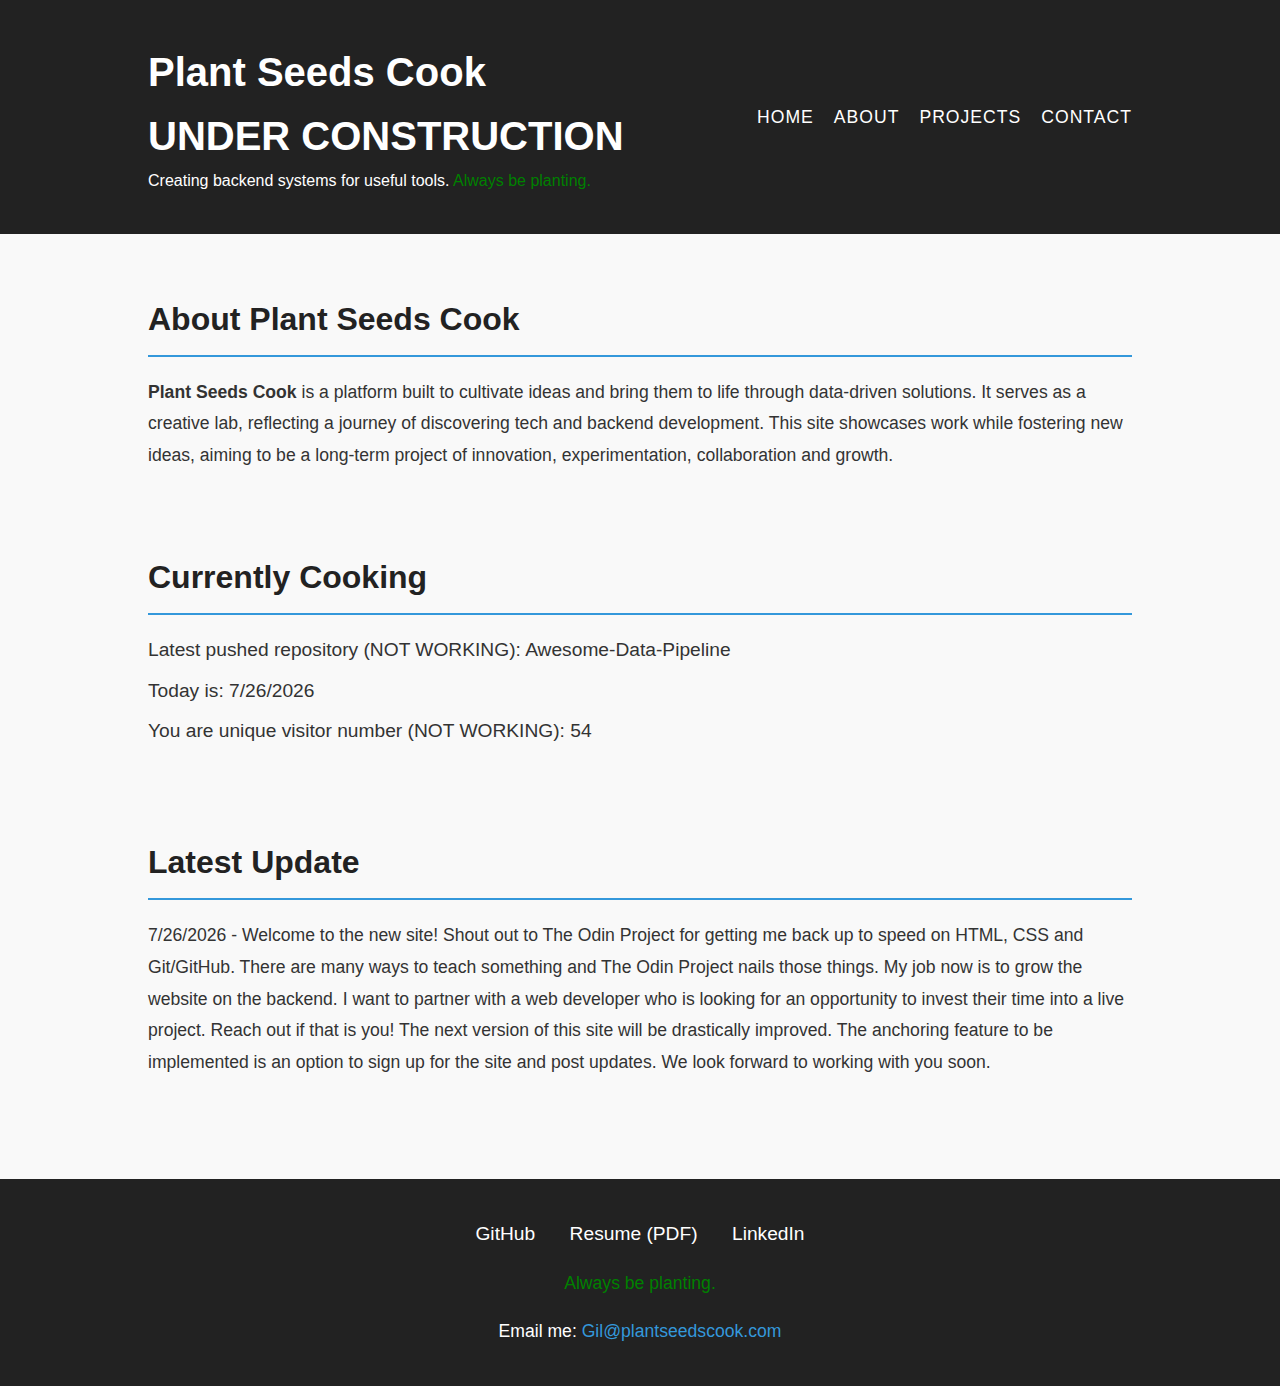
<file: index.html>
<!DOCTYPE html>
<html lang="en">
<head>
    <meta charset="UTF-8">
    <meta name="viewport" content="width=device-width, initial-scale=1.0">
    <meta name="description" content="Plant Seeds Cook - Exploring Backend and Data Engineering">
    <title>Plant Seeds Cook</title>
    <link rel="stylesheet" href="styles.css">
</head>
<body>
    <header>
        <div class="container">
            <div class="branding">
                <h1>Plant Seeds Cook</h1>
                <h1>UNDER CONSTRUCTION</h1>
                <p>Creating backend systems for useful tools. <span style="color: green;">Always be planting.</span></p>
            </div>
            <nav>
                <ul>
                    <li><a href="index.html">Home</a></li>
                    <li><a href="about.html">About</a></li>
                    <li><a href="projects.html">Projects</a></li>
                    <li><a href="#contact">Contact</a></li>
                </ul>
            </nav>
        </div>
    </header>

    <main>
        <section id="about" class="about-me">
            <div class="container">
                <h2>About Plant Seeds Cook</h2>
                <p><strong>Plant Seeds Cook</strong> is a platform built to cultivate ideas and bring them to life through data-driven solutions. It serves as a creative lab, reflecting a journey of discovering tech and backend development. This site showcases work while fostering new ideas, aiming to be a long-term project of innovation, experimentation, collaboration and growth.</p>

            </div>
        </section>

        <section id="dynamic-info" class="dynamic-info">
            <div class="container">
                <h2>Currently Cooking</h2>
                <p>Latest pushed repository (NOT WORKING): <span id="latest-repo">loading...</span></p>
                <p>Today is: <span id="current-date"></span></p>
                <p>You are unique visitor number (NOT WORKING): <span id="visitor-count">loading...</span></p>
            </div>
        </section>

        <section class="update-section">
            <div class="container">
                <h2>Latest Update</h2>
                <p><span id="publish-date">[publish_date]</span> - Welcome to the new site! Shout out to The Odin Project for getting me back up to speed on HTML, CSS and Git/GitHub. There are many ways to teach something and The Odin Project nails those things. My job now is to grow the website on the backend. I want to partner with a web developer who is looking for an opportunity to invest their time into a live project. Reach out if that is you! The next version of this site will be drastically improved. The anchoring feature to be implemented is an option to sign up for the site and post updates. We look forward to working with you soon.</p>
            </div>
        </section>

    </main>

    <footer id="contact">
        <div class="container">
            <div class="social-icons">
                <a href="https://github.com/Gil-Gaitan" target="_blank">GitHub</a>
                <a href="resume.pdf" target="_blank">Resume (PDF)</a>
                <a href="https://www.linkedin.com/in/gil-gaitan-86094894/" target="_blank">LinkedIn</a>
            </div>
            <p><span style="color: green;">Always be planting.</span></p>
            <p>Email me: <a href="mailto:Gil@plantseedscook.com">Gil@plantseedscook.com</a></p>
        </div>
    </footer>

    <script>
        document.getElementById('current-date').innerHTML = new Date().toLocaleDateString();
        document.getElementById('latest-repo').innerHTML = "Awesome-Data-Pipeline";
        document.getElementById('visitor-count').innerHTML = Math.floor(Math.random() * 1000) + 1;
        document.getElementById('publish-date').innerHTML = new Date().toLocaleDateString();
    </script>
</body>
</html>
</file>
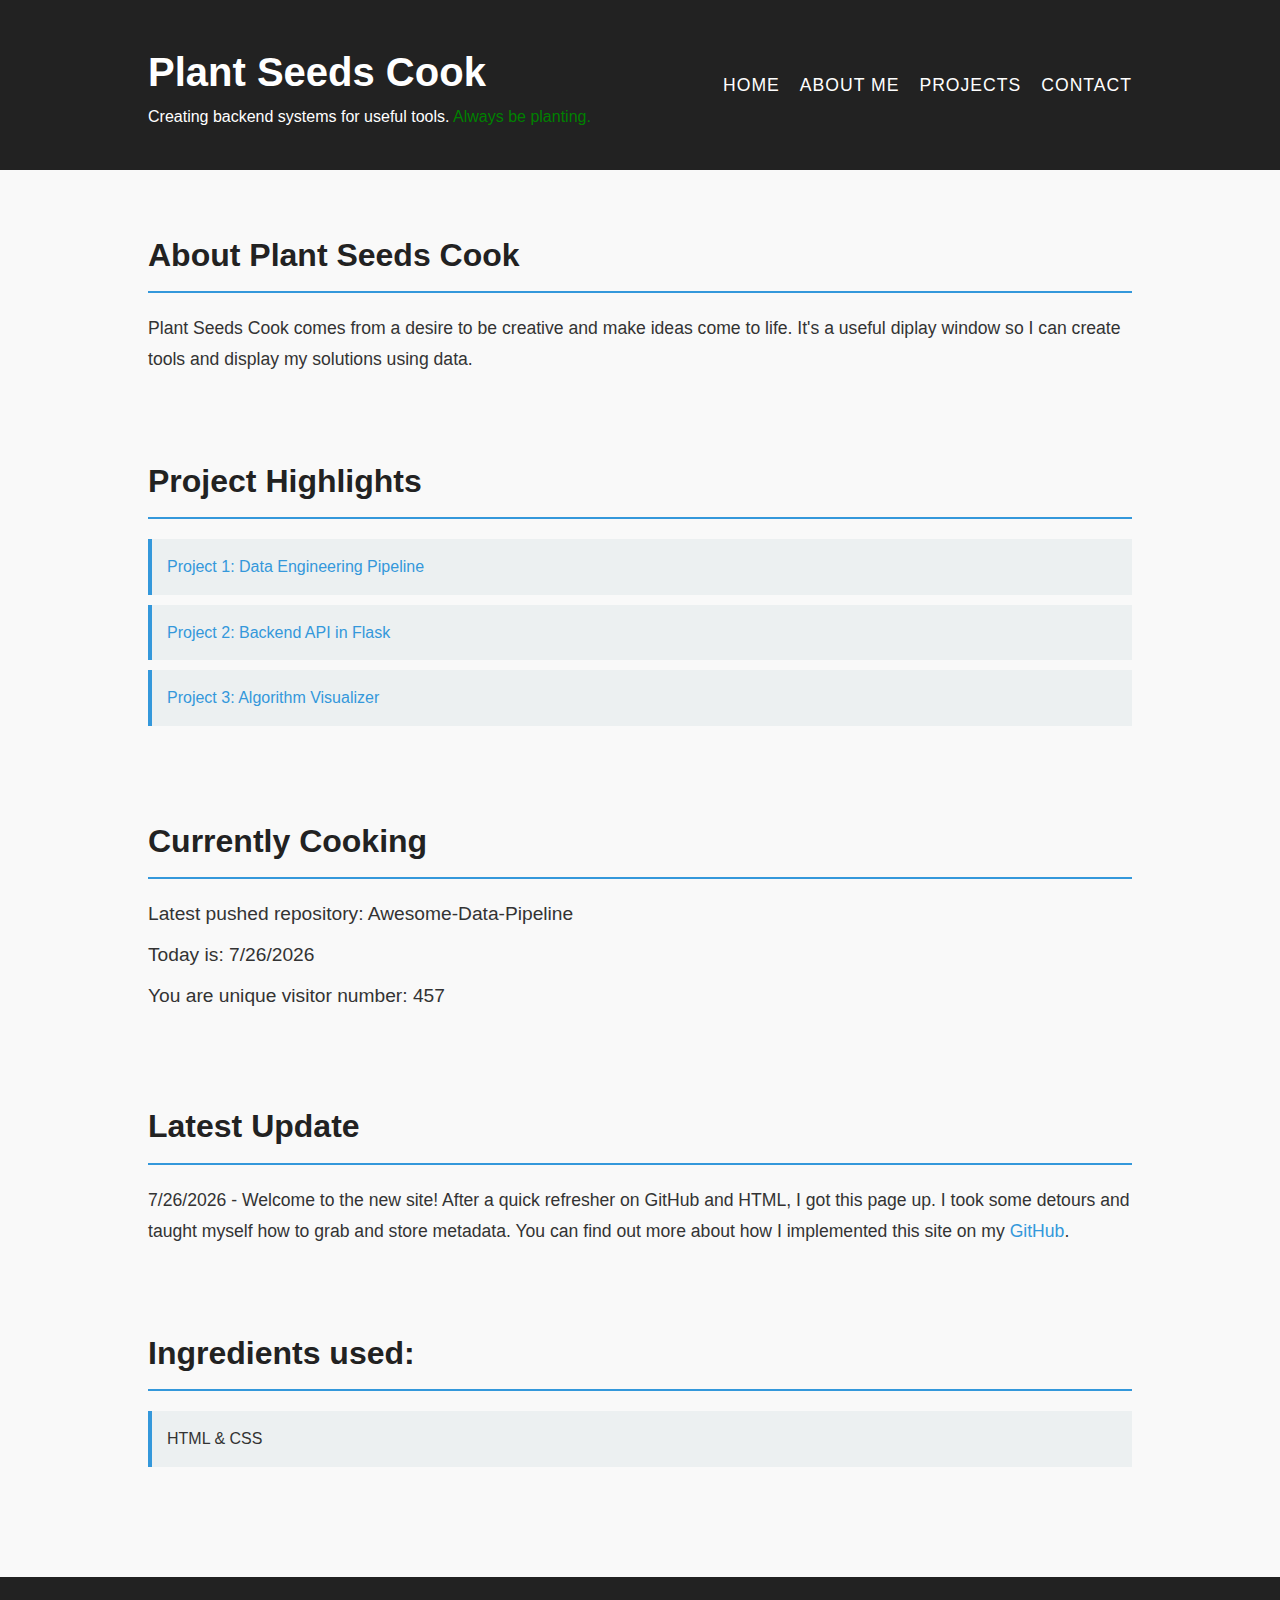
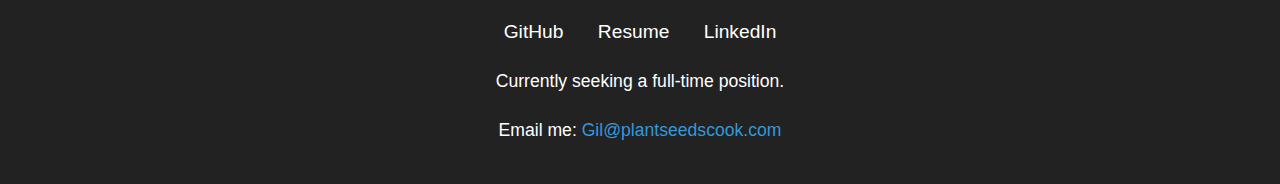
<file: PSC_Home/index.html>
<!DOCTYPE html>
<html lang="en">
<head>
    <meta charset="UTF-8">
    <meta name="viewport" content="width=device-width, initial-scale=1.0">
    <meta name="description" content="Plant Seeds Cook - Exploring Backend and Data Engineering">
    <title>Plant Seeds Cook</title>
    <link rel="stylesheet" href="styles.css">
</head>
<body>
    <header>
        <div class="container">
            <div class="branding">
                <h1>Plant Seeds Cook</h1>
                <p>Creating backend systems for useful tools. <span style="color: green;">Always be planting.</span></p>
            </div>
            <nav>
                <ul>
                    <li><a href="#">Home</a></li>
                    <li><a href="#about">About Me</a></li>
                    <li><a href="#projects">Projects</a></li>
                    <li><a href="#contact">Contact</a></li>
                </ul>
            </nav>
        </div>
    </header>

    <main>
        <section id="about" class="about-me">
            <div class="container">
                <h2>About Plant Seeds Cook</h2>
                <p>Plant Seeds Cook comes from a desire to be creative and make ideas come to life. It's a useful diplay window so I can create tools and display my solutions using data.</p>
            </div>
        </section>

        <section id="projects" class="projects">
            <div class="container">
                <h2>Project Highlights</h2>
                <ul>
                    <li><a href="#">Project 1: Data Engineering Pipeline</a></li>
                    <li><a href="#">Project 2: Backend API in Flask</a></li>
                    <li><a href="#">Project 3: Algorithm Visualizer</a></li>
                </ul>
            </div>
        </section>

        <section id="dynamic-info" class="dynamic-info">
            <div class="container">
                <h2>Currently Cooking</h2>
                <p>Latest pushed repository: <span id="latest-repo">loading...</span></p>
                <p>Today is: <span id="current-date"></span></p>
                <p>You are unique visitor number: <span id="visitor-count">loading...</span></p>
            </div>
        </section>

        <section class="update-section">
            <div class="container">
                <h2>Latest Update</h2>
                <p><span id="publish-date">[publish_date]</span> - Welcome to the new site! After a quick refresher on GitHub and HTML, I got this page up. I took some detours and taught myself how to grab and store metadata. You can find out more about how I implemented this site on my <a href="https://github.com/your-profile" target="_blank">GitHub</a>.</p>
            </div>
        </section>
        
        <section id="skills" class="skills">
            <div class="container">
                <h2>Ingredients used:</h2>
                <ul>
                    <li>HTML & CSS </li>
                </ul>
            </div>
        </section>

    </main>

    <footer id="contact">
        <div class="container">
            <div class="social-icons">
                <a href="https://github.com/your-profile" target="_blank">GitHub</a>
                <a href="resume.pdf" target="_blank">Resume</a>
                <a href="https://www.linkedin.com/in/your-profile" target="_blank">LinkedIn</a>
            </div>
            <p>Currently seeking a full-time position.</p>
            <p>Email me: <a href="mailto:Gil@plantseedscook.com">Gil@plantseedscook.com</a></p>
        </div>
    </footer>

    <script>
        document.getElementById('current-date').innerHTML = new Date().toLocaleDateString();
        document.getElementById('latest-repo').innerHTML = "Awesome-Data-Pipeline";
        document.getElementById('visitor-count').innerHTML = Math.floor(Math.random() * 1000) + 1;
        document.getElementById('publish-date').innerHTML = new Date().toLocaleDateString();
    </script>
</body>
</html>
</file>
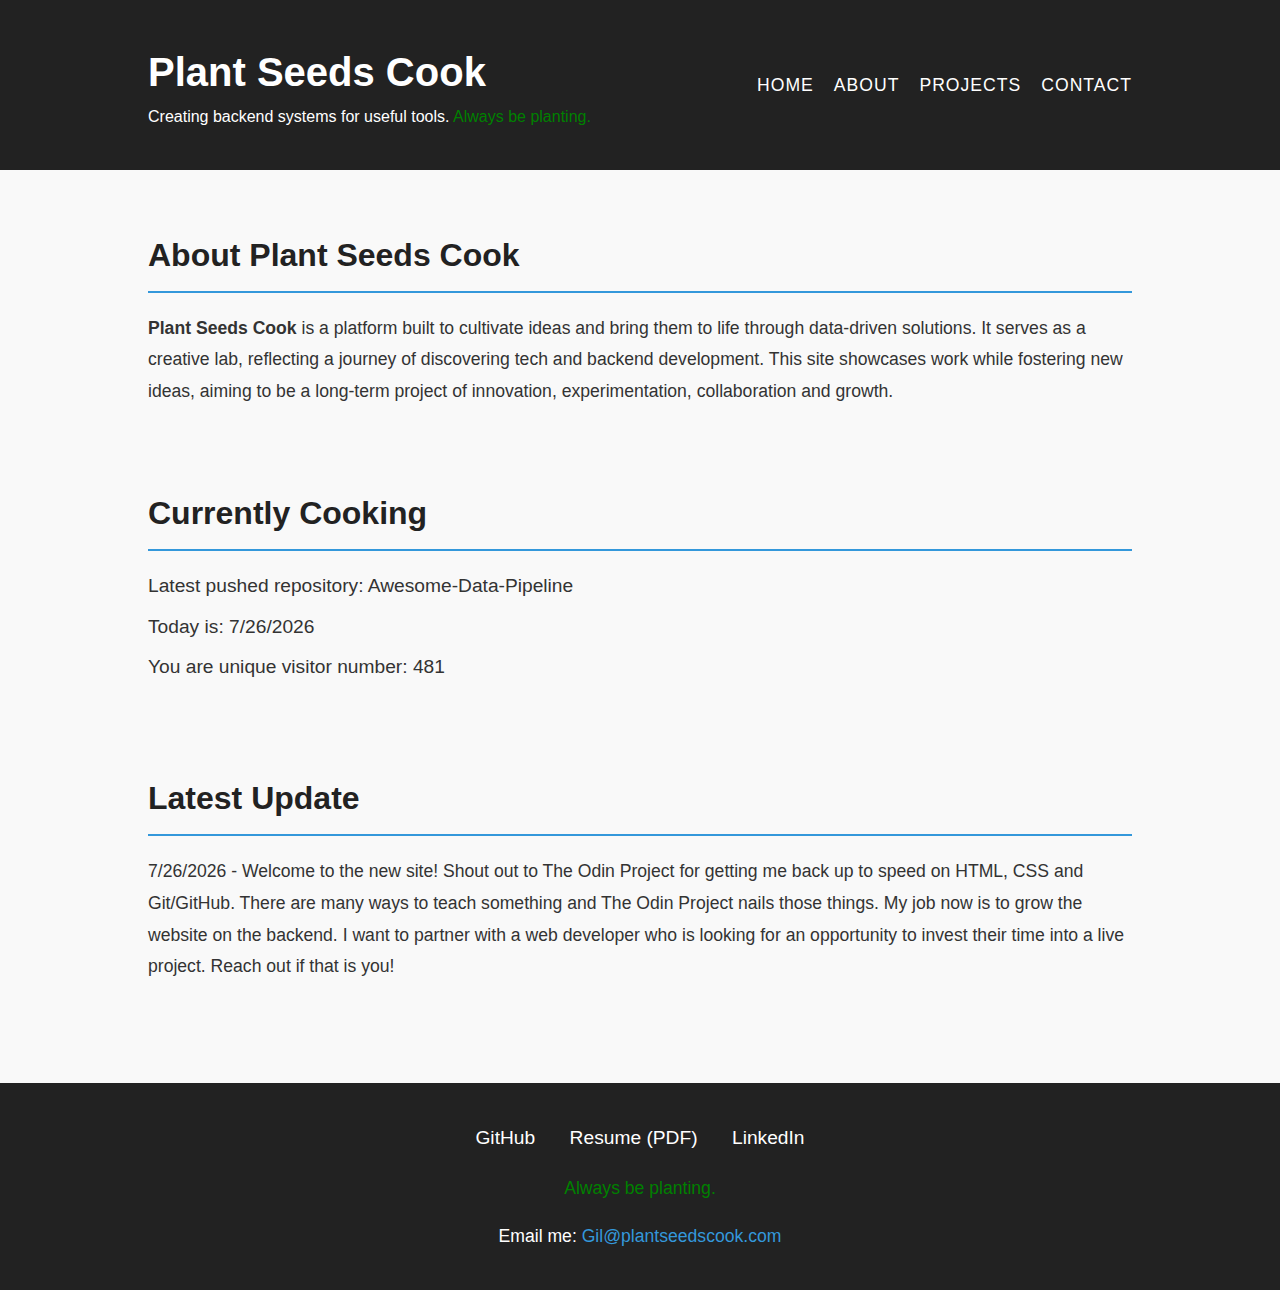
<file: app/templates/index.html>
<!DOCTYPE html>
<html lang="en">
<head>
    <meta charset="UTF-8">
    <meta name="viewport" content="width=device-width, initial-scale=1.0">
    <meta name="description" content="Plant Seeds Cook - Exploring Backend and Data Engineering">
    <title>Plant Seeds Cook</title>
    <link rel="stylesheet" href="styles.css">
</head>
<body>
    <header>
        <div class="container">
            <div class="branding">
                <h1>Plant Seeds Cook</h1>
                <p>Creating backend systems for useful tools. <span style="color: green;">Always be planting.</span></p>
            </div>
            <nav>
                <ul>
                    <li><a href="index.html">Home</a></li>
                    <li><a href="about.html">About</a></li>
                    <li><a href="projects.html">Projects</a></li>
                    <li><a href="#contact">Contact</a></li>
                </ul>
            </nav>
        </div>
    </header>

    <main>
        <section id="about" class="about-me">
            <div class="container">
                <h2>About Plant Seeds Cook</h2>
                <p><strong>Plant Seeds Cook</strong> is a platform built to cultivate ideas and bring them to life through data-driven solutions. It serves as a creative lab, reflecting a journey of discovering tech and backend development. This site showcases work while fostering new ideas, aiming to be a long-term project of innovation, experimentation, collaboration and growth.</p>

            </div>
        </section>

        <section id="dynamic-info" class="dynamic-info">
            <div class="container">
                <h2>Currently Cooking</h2>
                <p>Latest pushed repository: <span id="latest-repo">loading...</span></p>
                <p>Today is: <span id="current-date"></span></p>
                <p>You are unique visitor number: <span id="visitor-count">loading...</span></p>
            </div>
        </section>

        <section class="update-section">
            <div class="container">
                <h2>Latest Update</h2>
                <p><span id="publish-date">[publish_date]</span> - Welcome to the new site! Shout out to The Odin Project for getting me back up to speed on HTML, CSS and Git/GitHub. There are many ways to teach something and The Odin Project nails those things. My job now is to grow the website on the backend. I want to partner with a web developer who is looking for an opportunity to invest their time into a live project. Reach out if that is you!</p>
            </div>
        </section>

    </main>

    <footer id="contact">
        <div class="container">
            <div class="social-icons">
                <a href="https://github.com/Gil-Gaitan" target="_blank">GitHub</a>
                <a href="resume.pdf" target="_blank">Resume (PDF)</a>
                <a href="https://www.linkedin.com/in/gil-gaitan-86094894/" target="_blank">LinkedIn</a>
            </div>
            <p><span style="color: green;">Always be planting.</span></p>
            <p>Email me: <a href="mailto:Gil@plantseedscook.com">Gil@plantseedscook.com</a></p>
        </div>
    </footer>

    <script>
        document.getElementById('current-date').innerHTML = new Date().toLocaleDateString();
        document.getElementById('latest-repo').innerHTML = "Awesome-Data-Pipeline";
        document.getElementById('visitor-count').innerHTML = Math.floor(Math.random() * 1000) + 1;
        document.getElementById('publish-date').innerHTML = new Date().toLocaleDateString();
    </script>
</body>
</html>
</file>
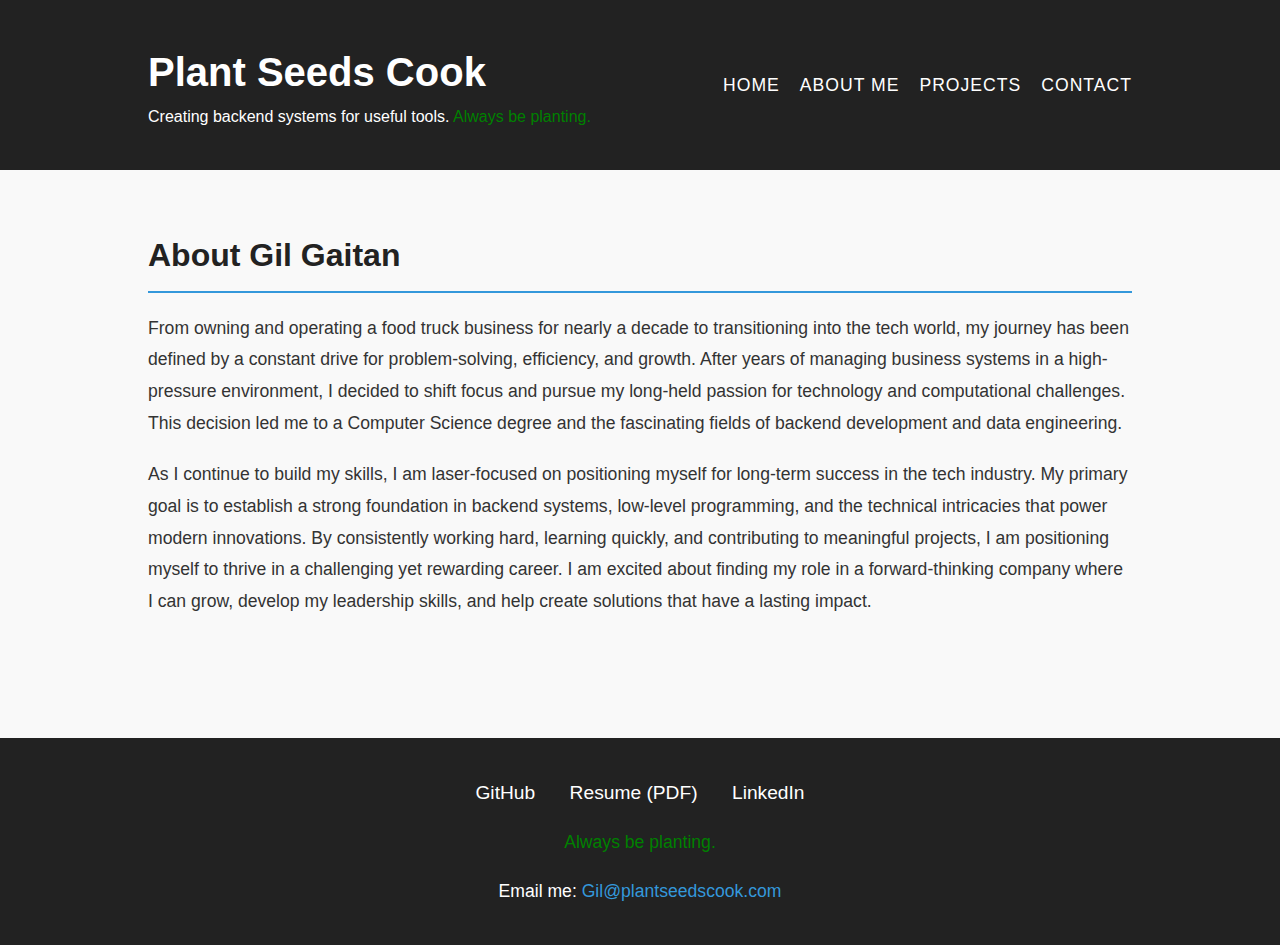
<file: about.html>
<!DOCTYPE html>
<html lang="en">
<head>
    <meta charset="UTF-8">
    <meta name="viewport" content="width=device-width, initial-scale=1.0">
    <meta name="description" content="Plant Seeds Cook - Exploring Backend and Data Engineering">
    <title>Plant Seeds Cook</title>
    <link rel="stylesheet" href="styles.css">
</head>
<body>
    <header>
        <div class="container">
            <div class="branding">
                <h1>Plant Seeds Cook</h1>
                <p>Creating backend systems for useful tools. <span style="color: green;">Always be planting.</span></p>
            </div>
            <nav>
                <ul>
                    <li><a href="index.html">Home</a></li>
                    <li><a href="about.html">About Me</a></li>
                    <li><a href="projects.html">Projects</a></li>
                    <li><a href="#contact">Contact</a></li>
                </ul>
            </nav>
        </div>
    </header>

    <main>
        <section id="about" class="about-me">
            <div class="container">
                <h2>About Gil Gaitan</h2>
                <p style="margin-bottom: 20px;">From owning and operating a food truck business for nearly a decade to transitioning into the tech world, my journey has been defined by a constant drive for problem-solving, efficiency, and growth. After years of managing business systems in a high-pressure environment, I decided to shift focus and pursue my long-held passion for technology and computational challenges. This decision led me to a Computer Science degree and the fascinating fields of backend development and data engineering.</p>

                <p style="margin-bottom: 20px;">As I continue to build my skills, I am laser-focused on positioning myself for long-term success in the tech industry. My primary goal is to establish a strong foundation in backend systems, low-level programming, and the technical intricacies that power modern innovations. By consistently working hard, learning quickly, and contributing to meaningful projects, I am positioning myself to thrive in a challenging yet rewarding career. I am excited about finding my role in a forward-thinking company where I can grow, develop my leadership skills, and help create solutions that have a lasting impact.</p>
                
            </div>
        </section>
    </main>

    <footer id="contact">
        <div class="container">
            <div class="social-icons">
                <a href="https://github.com/Gil-Gaitan" target="_blank">GitHub</a>
                <a href="resume.pdf" target="_blank">Resume (PDF)</a>
                <a href="https://www.linkedin.com/in/gil-gaitan-86094894/" target="_blank">LinkedIn</a>
            </div>
            <p><span style="color: green;">Always be planting.</span></p>
            <p>Email me: <a href="mailto:Gil@plantseedscook.com">Gil@plantseedscook.com</a></p>
        </div>
    </footer>
</body>
</file>
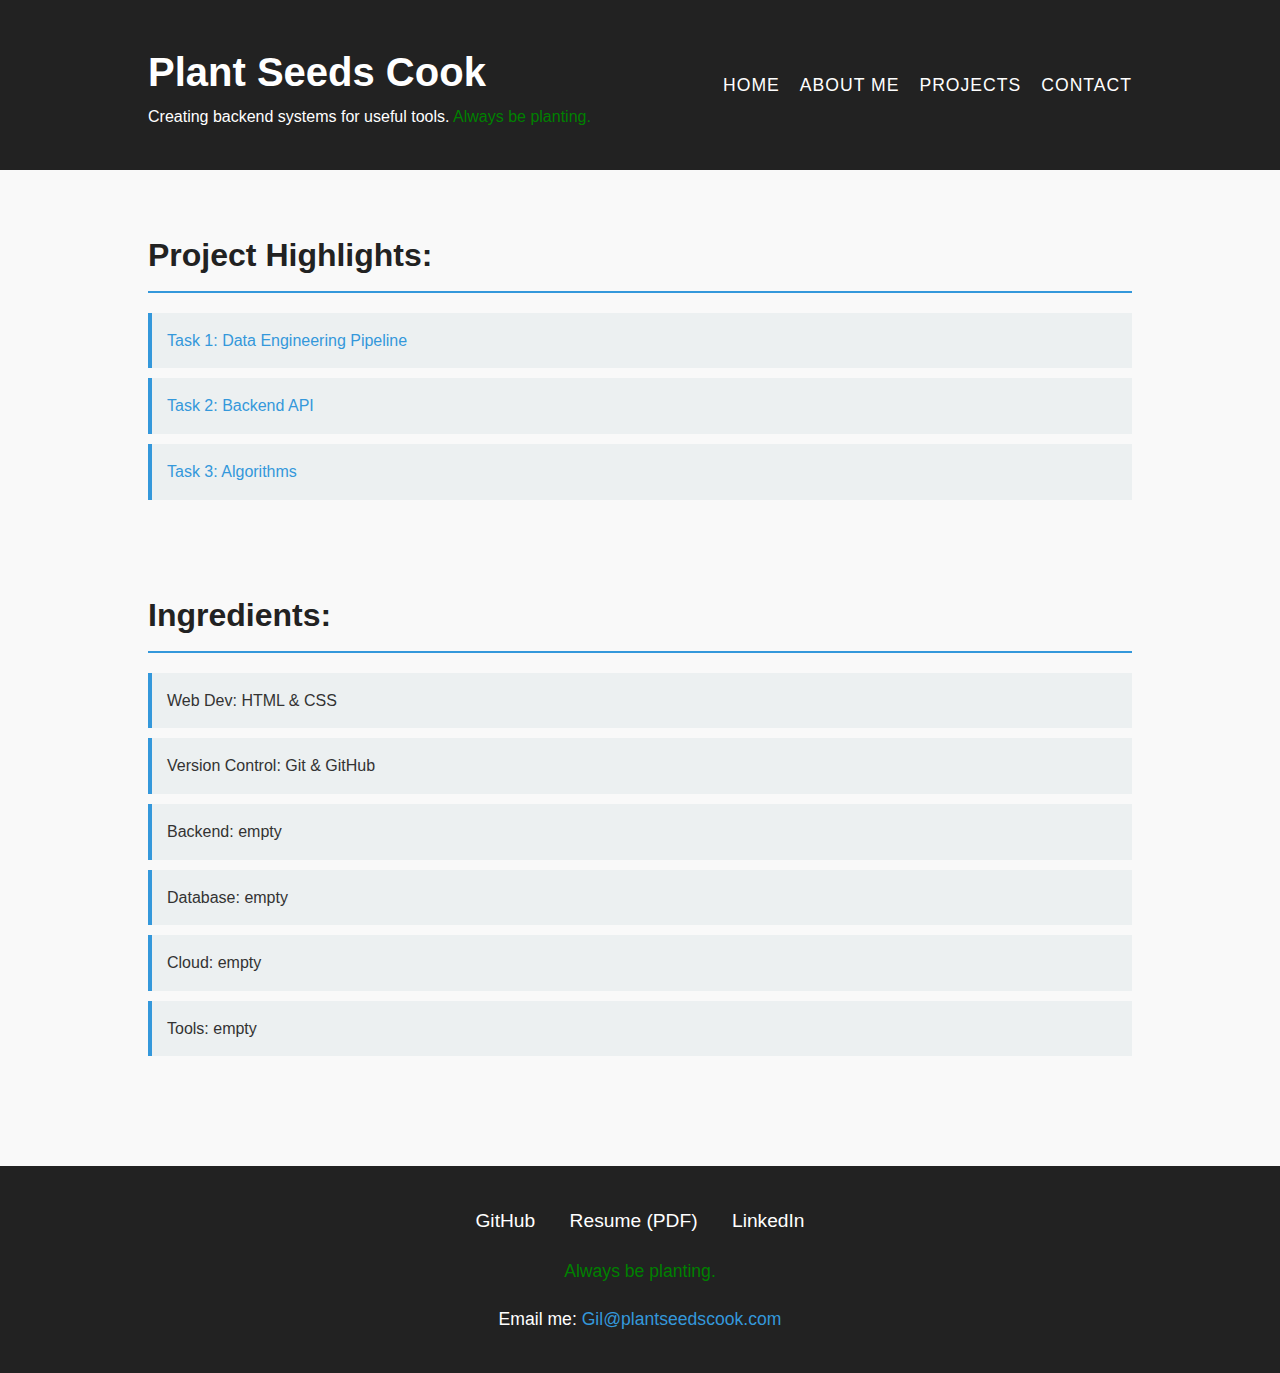
<file: projects.html>
<!DOCTYPE html>
<html lang="en">
<head>
    <meta charset="UTF-8">
    <meta name="viewport" content="width=device-width, initial-scale=1.0">
    <meta name="description" content="Plant Seeds Cook - Exploring Backend and Data Engineering">
    <title>Plant Seeds Cook</title>
    <link rel="stylesheet" href="styles.css">
</head>
<body>
    <header>
        <div class="container">
            <div class="branding">
                <h1>Plant Seeds Cook</h1>
                <p>Creating backend systems for useful tools. <span style="color: green;">Always be planting.</span></p>
            </div>
            <nav>
                <ul>
                    <li><a href="index.html">Home</a></li>
                    <li><a href="about.html">About Me</a></li>
                    <li><a href="projects.html">Projects</a></li>
                    <li><a href="#contact">Contact</a></li>
                </ul>
            </nav>
        </div>
    </header>

    <main>
        <section id="projects" class="projects">
            <div class="container">
                <h2>Project Highlights:</h2>
                <ul>
                    <li><a href="#">Task 1: Data Engineering Pipeline</a></li>
                    <li><a href="#">Task 2: Backend API</a></li>
                    <li><a href="#">Task 3: Algorithms</a></li>
                </ul>
            </div>
        </section>

        <section id="skills" class="skills">
            <div class="container">
                <h2>Ingredients:</h2>
                <ul>
                    <li>Web Dev: HTML & CSS </li>
                    <li>Version Control: Git & GitHub</li>
                    <li>Backend: empty</li>
                    <li>Database: empty</li>
                    <li>Cloud: empty</li>
                    <li>Tools: empty</li>
                </ul>
            </div>
        </section>

    </main>

    <footer id="contact">
        <div class="container">
            <div class="social-icons">
                <a href="https://github.com/Gil-Gaitan" target="_blank">GitHub</a>
                <a href="resume.pdf" target="_blank">Resume (PDF)</a>
                <a href="https://www.linkedin.com/in/gil-gaitan-86094894/" target="_blank">LinkedIn</a>
            </div>
            <p><span style="color: green;">Always be planting.</span></p>
            <p>Email me: <a href="mailto:Gil@plantseedscook.com">Gil@plantseedscook.com</a></p>
        </div>
    </footer>

    <script>
        document.getElementById('current-date').innerHTML = new Date().toLocaleDateString();
        document.getElementById('latest-repo').innerHTML = "Awesome-Data-Pipeline";
        document.getElementById('visitor-count').innerHTML = Math.floor(Math.random() * 1000) + 1;
        document.getElementById('publish-date').innerHTML = new Date().toLocaleDateString();
    </script>
</body>
</html>
</file>
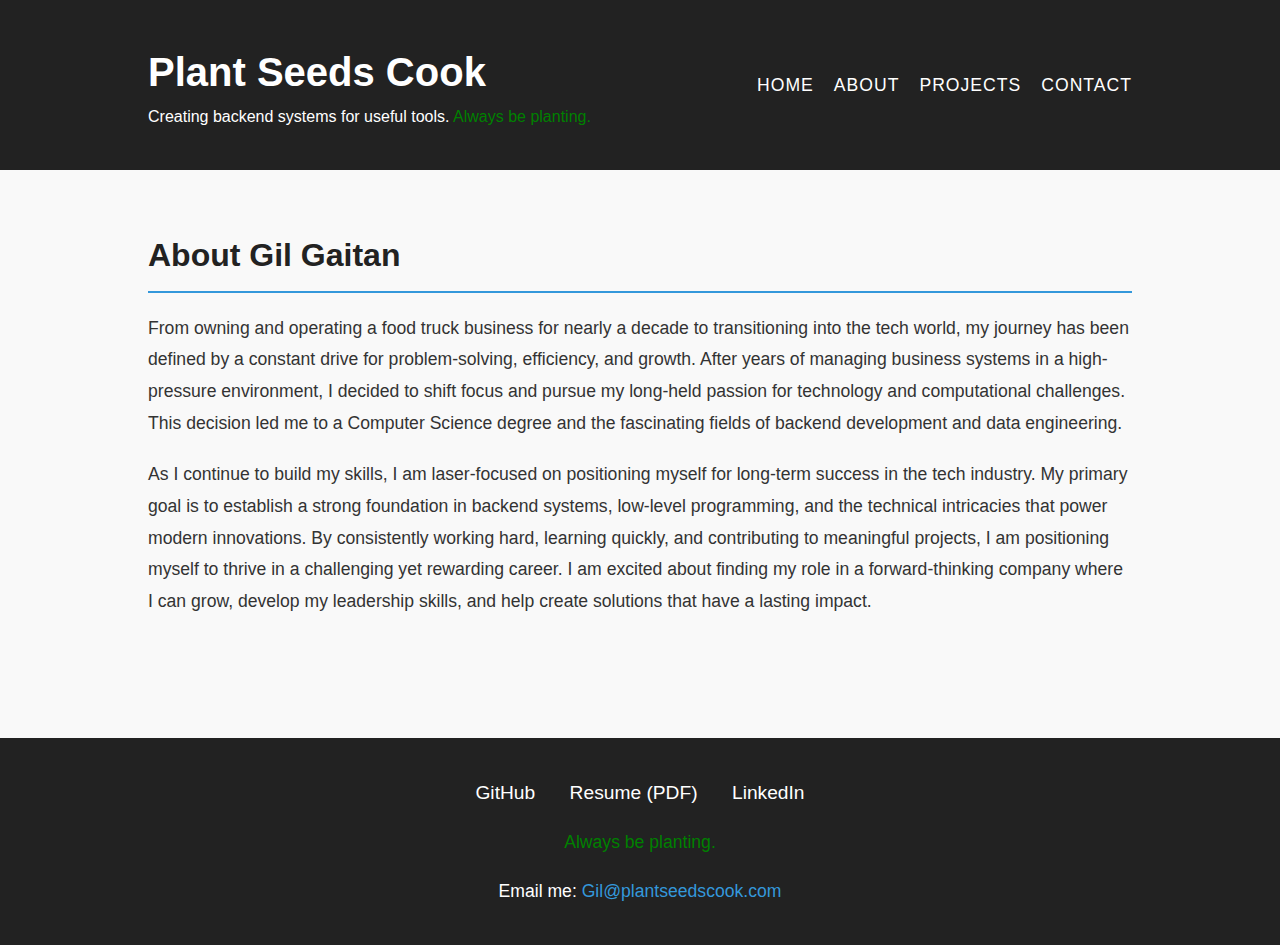
<file: app/templates/about.html>
<!DOCTYPE html>
<html lang="en">
<head>
    <meta charset="UTF-8">
    <meta name="viewport" content="width=device-width, initial-scale=1.0">
    <meta name="description" content="Plant Seeds Cook - Exploring Backend and Data Engineering">
    <title>Plant Seeds Cook</title>
    <link rel="stylesheet" href="styles.css">
</head>
<body>
    <header>
        <div class="container">
            <div class="branding">
                <h1>Plant Seeds Cook</h1>
                <p>Creating backend systems for useful tools. <span style="color: green;">Always be planting.</span></p>
            </div>
            <nav>
                <ul>
                    <li><a href="index.html">Home</a></li>
                    <li><a href="about.html">About</a></li>
                    <li><a href="projects.html">Projects</a></li>
                    <li><a href="#contact">Contact</a></li>
                </ul>
            </nav>
        </div>
    </header>

    <main>
        <section id="about" class="about-me">
            <div class="container">
                <h2>About Gil Gaitan</h2>
                <p style="margin-bottom: 20px;">From owning and operating a food truck business for nearly a decade to transitioning into the tech world, my journey has been defined by a constant drive for problem-solving, efficiency, and growth. After years of managing business systems in a high-pressure environment, I decided to shift focus and pursue my long-held passion for technology and computational challenges. This decision led me to a Computer Science degree and the fascinating fields of backend development and data engineering.</p>

                <p style="margin-bottom: 20px;">As I continue to build my skills, I am laser-focused on positioning myself for long-term success in the tech industry. My primary goal is to establish a strong foundation in backend systems, low-level programming, and the technical intricacies that power modern innovations. By consistently working hard, learning quickly, and contributing to meaningful projects, I am positioning myself to thrive in a challenging yet rewarding career. I am excited about finding my role in a forward-thinking company where I can grow, develop my leadership skills, and help create solutions that have a lasting impact.</p>
                
            </div>
        </section>
    </main>

    <footer id="contact">
        <div class="container">
            <div class="social-icons">
                <a href="https://github.com/Gil-Gaitan" target="_blank">GitHub</a>
                <a href="resume.pdf" target="_blank">Resume (PDF)</a>
                <a href="https://www.linkedin.com/in/gil-gaitan-86094894/" target="_blank">LinkedIn</a>
            </div>
            <p><span style="color: green;">Always be planting.</span></p>
            <p>Email me: <a href="mailto:Gil@plantseedscook.com">Gil@plantseedscook.com</a></p>
        </div>
    </footer>
</body>
</file>
<file: styles.css>
/* Base Styles */
* {
    margin: 0;
    padding: 0;
    box-sizing: border-box;
}
body {
    font-family: 'Helvetica Neue', Arial, sans-serif;
    line-height: 1.6;
    background-color: #f9f9f9;
    color: #333;
}
.container {
    width: 80%;
    max-width: 1200px;
    margin: auto;
    padding: 20px;
}
a {
    text-decoration: none;
    color: #3498db;
    transition: color 0.3s ease;
}
a:hover {
    color: #2980b9;
}

/* Header Styles */
header {
    background-color: #222;
    color: white;
    padding: 20px 0;
}
header .container {
    display: flex;
    justify-content: space-between;
    align-items: center;
}
.branding h1 {
    font-size: 2.5em;
}
nav ul {
    list-style: none;
    display: flex;
}
nav ul li {
    margin-left: 20px;
}
nav ul li a {
    color: white;
    font-size: 1.1em;
    text-transform: uppercase;
    letter-spacing: 1px;
}
nav ul li a:hover {
    color: #3498db;
}

/* Section Styles */
main {
    padding: 40px 0;
}
h2 {
    font-size: 2em;
    margin-bottom: 20px;
    color: #222;
    border-bottom: 2px solid #3498db;
    padding-bottom: 10px;
}
section {
    margin-bottom: 40px;
}
.about-me p, .update-section p {
    font-size: 1.1em;
    line-height: 1.8;
}
.skills ul, .projects ul {
    list-style: none;
}
.skills li, .projects li {
    background: #ecf0f1;
    padding: 15px;
    margin-bottom: 10px;
    border-left: 4px solid #3498db;
}
.skills li:hover, .projects li:hover {
    background-color: #bdc3c7;
}

/* Dynamic Info */
.dynamic-info p {
    font-size: 1.2em;
    margin-bottom: 10px;
}

/* Footer Styles */
footer {
    background-color: #222;
    color: white;
    padding: 20px 0;
    text-align: center;
}
.social-icons a {
    margin: 0 15px;
    font-size: 1.2em;
    color: white;
}
.social-icons a:hover {
    color: #3498db;
}
footer p {
    margin-top: 20px;
    font-size: 1.1em;
}

/* Responsive Design */
@media (max-width: 768px) {
    header .container {
        flex-direction: column;
    }
    nav ul {
        flex-direction: column;
        margin-top: 20px;
    }
    nav ul li {
        margin-left: 0;
        margin-bottom: 10px;
    }
}
</file>
<file: PSC_Home/styles.css>
/* Base Styles */
* {
    margin: 0;
    padding: 0;
    box-sizing: border-box;
}
body {
    font-family: 'Helvetica Neue', Arial, sans-serif;
    line-height: 1.6;
    background-color: #f9f9f9;
    color: #333;
}
.container {
    width: 80%;
    max-width: 1200px;
    margin: auto;
    padding: 20px;
}
a {
    text-decoration: none;
    color: #3498db;
    transition: color 0.3s ease;
}
a:hover {
    color: #2980b9;
}

/* Header Styles */
header {
    background-color: #222;
    color: white;
    padding: 20px 0;
}
header .container {
    display: flex;
    justify-content: space-between;
    align-items: center;
}
.branding h1 {
    font-size: 2.5em;
}
nav ul {
    list-style: none;
    display: flex;
}
nav ul li {
    margin-left: 20px;
}
nav ul li a {
    color: white;
    font-size: 1.1em;
    text-transform: uppercase;
    letter-spacing: 1px;
}
nav ul li a:hover {
    color: #3498db;
}

/* Section Styles */
main {
    padding: 40px 0;
}
h2 {
    font-size: 2em;
    margin-bottom: 20px;
    color: #222;
    border-bottom: 2px solid #3498db;
    padding-bottom: 10px;
}
section {
    margin-bottom: 40px;
}
.about-me p, .update-section p {
    font-size: 1.1em;
    line-height: 1.8;
}
.skills ul, .projects ul {
    list-style: none;
}
.skills li, .projects li {
    background: #ecf0f1;
    padding: 15px;
    margin-bottom: 10px;
    border-left: 4px solid #3498db;
}
.skills li:hover, .projects li:hover {
    background-color: #bdc3c7;
}

/* Dynamic Info */
.dynamic-info p {
    font-size: 1.2em;
    margin-bottom: 10px;
}

/* Footer Styles */
footer {
    background-color: #222;
    color: white;
    padding: 20px 0;
    text-align: center;
}
.social-icons a {
    margin: 0 15px;
    font-size: 1.2em;
    color: white;
}
.social-icons a:hover {
    color: #3498db;
}
footer p {
    margin-top: 20px;
    font-size: 1.1em;
}

/* Responsive Design */
@media (max-width: 768px) {
    header .container {
        flex-direction: column;
    }
    nav ul {
        flex-direction: column;
        margin-top: 20px;
    }
    nav ul li {
        margin-left: 0;
        margin-bottom: 10px;
    }
}
</file>
<file: app/templates/styles.css>
/* Base Styles */
* {
    margin: 0;
    padding: 0;
    box-sizing: border-box;
}
body {
    font-family: 'Helvetica Neue', Arial, sans-serif;
    line-height: 1.6;
    background-color: #f9f9f9;
    color: #333;
}
.container {
    width: 80%;
    max-width: 1200px;
    margin: auto;
    padding: 20px;
}
a {
    text-decoration: none;
    color: #3498db;
    transition: color 0.3s ease;
}
a:hover {
    color: #2980b9;
}

/* Header Styles */
header {
    background-color: #222;
    color: white;
    padding: 20px 0;
}
header .container {
    display: flex;
    justify-content: space-between;
    align-items: center;
}
.branding h1 {
    font-size: 2.5em;
}
nav ul {
    list-style: none;
    display: flex;
}
nav ul li {
    margin-left: 20px;
}
nav ul li a {
    color: white;
    font-size: 1.1em;
    text-transform: uppercase;
    letter-spacing: 1px;
}
nav ul li a:hover {
    color: #3498db;
}

/* Section Styles */
main {
    padding: 40px 0;
}
h2 {
    font-size: 2em;
    margin-bottom: 20px;
    color: #222;
    border-bottom: 2px solid #3498db;
    padding-bottom: 10px;
}
section {
    margin-bottom: 40px;
}
.about-me p, .update-section p {
    font-size: 1.1em;
    line-height: 1.8;
}
.skills ul, .projects ul {
    list-style: none;
}
.skills li, .projects li {
    background: #ecf0f1;
    padding: 15px;
    margin-bottom: 10px;
    border-left: 4px solid #3498db;
}
.skills li:hover, .projects li:hover {
    background-color: #bdc3c7;
}

/* Dynamic Info */
.dynamic-info p {
    font-size: 1.2em;
    margin-bottom: 10px;
}

/* Footer Styles */
footer {
    background-color: #222;
    color: white;
    padding: 20px 0;
    text-align: center;
}
.social-icons a {
    margin: 0 15px;
    font-size: 1.2em;
    color: white;
}
.social-icons a:hover {
    color: #3498db;
}
footer p {
    margin-top: 20px;
    font-size: 1.1em;
}

/* Responsive Design */
@media (max-width: 768px) {
    header .container {
        flex-direction: column;
    }
    nav ul {
        flex-direction: column;
        margin-top: 20px;
    }
    nav ul li {
        margin-left: 0;
        margin-bottom: 10px;
    }
}
</file>
